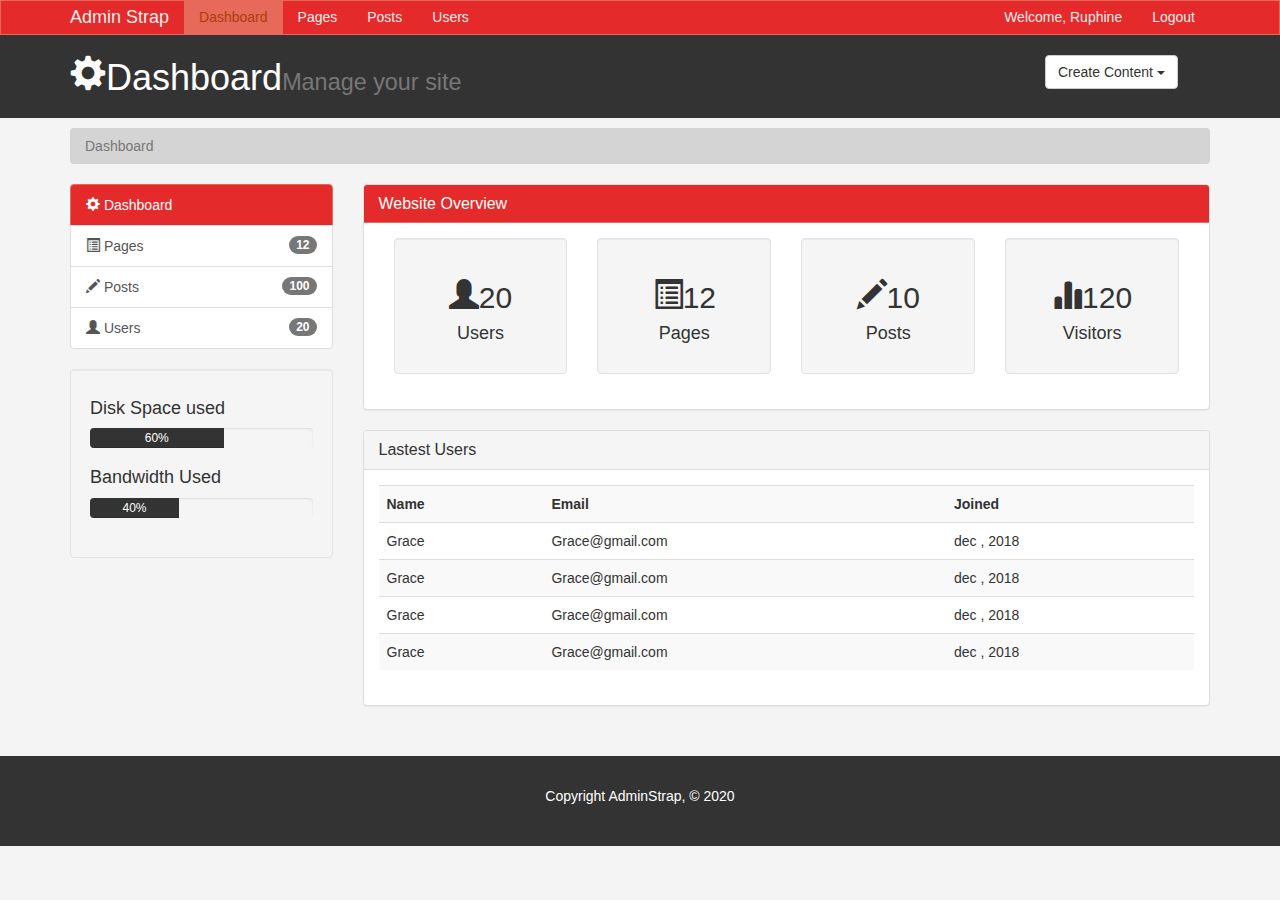
<file: index.html>
<!DOCTYPE html>
<html lang="en">
  <head>
    <meta charset="utf-8">
    <meta http-equiv="X-UA-Compatible" content="IE=edge">
    <meta name="viewport" content="width=device-width, initial-scale=1">
    <title>Admin Area | Dashboard</title>

    <!-- Bootstrap core CSS -->
    <link href="css/bootstrap.min.css" rel="stylesheet">
    <link href="css/styles.css" rel="stylesheet">
    <script src="https://cdn.ckeditor.com/4.14.0/standard/ckeditor.js"></script>
  </head>

  <body>

    <nav class="navbar navbar-default ">
      <div class="container">
        <div class="navbar-header">
          <button type="button" class="navbar-toggle collapsed" data-toggle="collapse" data-target="#navbar" aria-expanded="false" aria-controls="navbar">
            <span class="sr-only">Toggle navigation</span>
            <span class="icon-bar"></span>
            <span class="icon-bar"></span>
            <span class="icon-bar"></span>
          </button>
          <a class="navbar-brand" href="#">Admin Strap</a>
        </div>
        <div id="navbar" class="collapse navbar-collapse">
          <ul class="nav navbar-nav">
            <li class="active"><a href="index.html">Dashboard</a></li>
            <li><a href="pages.html">Pages</a></li>
            <li><a href="posts.html">Posts</a></li>
            <li><a href="users.html">Users</a></li>
          </ul>

          <ul class="nav navbar-nav navbar-right">
            <li><a href="#">Welcome, Ruphine</a></li>
            <li><a href="login.html">Logout</a></li>
          </ul>
        </div><!--/.nav-collapse -->
      </div>
    </nav>


    <header id="header">
        <div class="container">
            <div class="row">
                <div class="col-md-10">
                    <h1><span class="glyphicon glyphicon-cog" aria-hidden="true"></span>Dashboard<small>Manage your site</small></h1>
                </div>

                <div class="col-md-2">
                    <div class="dropdown create">
                        <button class="btn btn-default dropdown-toggle" type="button" id="dropdownMenu1" data-toggle="dropdown" aria-haspopup="true" aria-expanded="true">
                          Create Content
                          <span class="caret"></span>
                        </button>
                        <ul class="dropdown-menu" aria-labelledby="dropdownMenu1">
                          <li><a type="button" data-toggle="modal" data-target="#addPage">Add Page</a></li>
                          <li><a href="#">Add Post</a></li>
                          <li><a href="#">Add User</a></li>
                        </ul>
                      </div>
                </div>
            </div>
        </div>
    </header>


    <section id="breadcrumb">
        <div class="container">
            <ol class="breadcrumb">
                <li class="active"> Dashboard</li>
            </ol>
        </div>
        </section>

<section id="main">
    <div class="container">
        <div class="row">
            <div class="col-md-3">
                <div class="list-group">
                    <a href="index.html" class="list-group-item main-color-bg">
                        <span class="glyphicon glyphicon-cog" aria-hidden="true"></span> Dashboard
                    </a>
                    <a href="pages.html" class="list-group-item"><span class="glyphicon glyphicon-list-alt" aria-hidden="true"></span> Pages <span class="badge"> 12 </span></a>
                    <a href="posts.html" class="list-group-item"><span class="glyphicon glyphicon-pencil" aria-hidden="true"></span> Posts <span class="badge"> 100 </span></a>
                    <a href="users.html" class="list-group-item"><span class="glyphicon glyphicon-user" aria-hidden="true"></span> Users <span class="badge"> 20 </span></a>
                  </div>

                  <div class="well">
                      <h4>Disk Space used</h4>
                    <div class="progress">
                        <div class="progress-bar" role="progressbar" aria-valuenow="60" aria-valuemin="0" aria-valuemax="100" style="width: 60%;">
                          60%
                        </div>
                      </div>
                      <h4>Bandwidth Used</h4>
                      <div class="progress">
                        <div class="progress-bar" role="progressbar" aria-valuenow="40" aria-valuemin="0" aria-valuemax="100" style="width: 40%;">
                          40%
                        </div>
                      </div>
                  </div>
            </div>

            <div class="col-md-9">
                <!--website overview-->
                <div class="panel panel-default">
                    <div class="panel-heading main-color-bg">
                      <h3 class="panel-title">Website Overview</h3>
                    </div>
                    <div class="panel-body">
                      <div class="col-md-3">
                          <div class="well dash-box">
                              <h2><span class="glyphicon glyphicon-user" aria-hidden="true"></span>20</h2>
                              <h4>Users</h4>
                          </div>
                      </div>
                      <div class="col-md-3">
                        <div class="well dash-box">
                            <h2><span class="glyphicon glyphicon-list-alt" aria-hidden="true"></span>12</h2>
                            <h4>Pages</h4>
                        </div>
                    </div>
                    <div class="col-md-3">
                        <div class="well dash-box">
                            <h2><span class="glyphicon glyphicon-pencil" aria-hidden="true"></span>10</h2>
                            <h4>Posts</h4>
                        </div>
                    </div>
                    <div class="col-md-3">
                        <div class="well dash-box">
                            <h2><span class="glyphicon glyphicon-stats" aria-hidden="true"></span>120</h2>
                            <h4>Visitors</h4>
                        </div>
                    </div>
                    </div>
                  </div> 

                  <!--lastest Users-->
                  <div class="panel panel-default">
                    <div class="panel-heading">
                      <h3 class="panel-title">Lastest Users</h3>
                    </div>
                    <div class="panel-body">
                      <table class="table table-striped table-hover">
                          <tr>
                              <th>Name</th>
                              <th>Email</th>
                              <th>Joined</th>
                          </tr>
                          <tr>
                              <td>Grace</td>
                              <td>Grace@gmail.com</td>
                              <td>dec , 2018</td>
                          </tr>
                          <tr>
                            <td>Grace</td>
                            <td>Grace@gmail.com</td>
                            <td>dec , 2018</td>
                        </tr>
                        <tr>
                            <td>Grace</td>
                            <td>Grace@gmail.com</td>
                            <td>dec , 2018</td>
                        </tr>
                        <tr>
                            <td>Grace</td>
                            <td>Grace@gmail.com</td>
                            <td>dec , 2018</td>
                        </tr>
                      </table>

                    </div>
                  </div>

            </div>
        </div>
    </div>
</section>


<footer id="footer">
    <p>Copyright AdminStrap, &copy; 2020</p>
</footer>

<!--Modals-->

<!--Add Page modal-->

<div class="modal fade" id="addPage" tabindex="-1" role="dialog" aria-labelledby="myModalLabel">
    <div class="modal-dialog" role="document">
      <div class="modal-content">
          <form>
        <div class="modal-header">
          <button type="button" class="close" data-dismiss="modal" aria-label="Close"><span aria-hidden="true">&times;</span></button>
          <h4 class="modal-title" id="myModalLabel">Add Page</h4>
        </div>
        <div class="modal-body">
            <div class="form-group">
                <label>Page Title</label>
                <input type="text" class="form-control" placeholder="Page Title">
            </div>
        
            <div class="form-group">
                <label>Page body</label>
                <textarea  name="editor1" type="text" class="form-control" placeholder="Page body"></textarea>
            </div>
            <div class="form-group">
                <label>
                    <input type="checkbox">Published
                </label>
            </div>
            <div class="form-group">
                <label>Meta Tags</label>
                <textarea type="text" class="form-control" placeholder="Add Meta Tags"></textarea>
            </div>
        
            <div class="form-group">
                <label>Meta Description</label>
                <textarea type="text" class="form-control" placeholder="Add Meta Description"></textarea>
            </div>
        </div>
        <div class="modal-footer">
          <button type="button" class="btn btn-default" data-dismiss="modal">Close</button>
          <button type="Submit" class="btn btn-primary">Save changes</button>
        </div>
        </form>
      </div>
    </div>
  </div>



  <script>
    CKEDITOR.replace( 'editor1' );
</script>

    <!-- Bootstrap core JavaScript
    ================================================== -->
    <!-- Placed at the end of the document so the pages load faster -->
    <script src="https://ajax.googleapis.com/ajax/libs/jquery/1.12.4/jquery.min.js"></script>
    <script src="js/bootstrap.min.js"></script>
  </body>
</html>
</file>
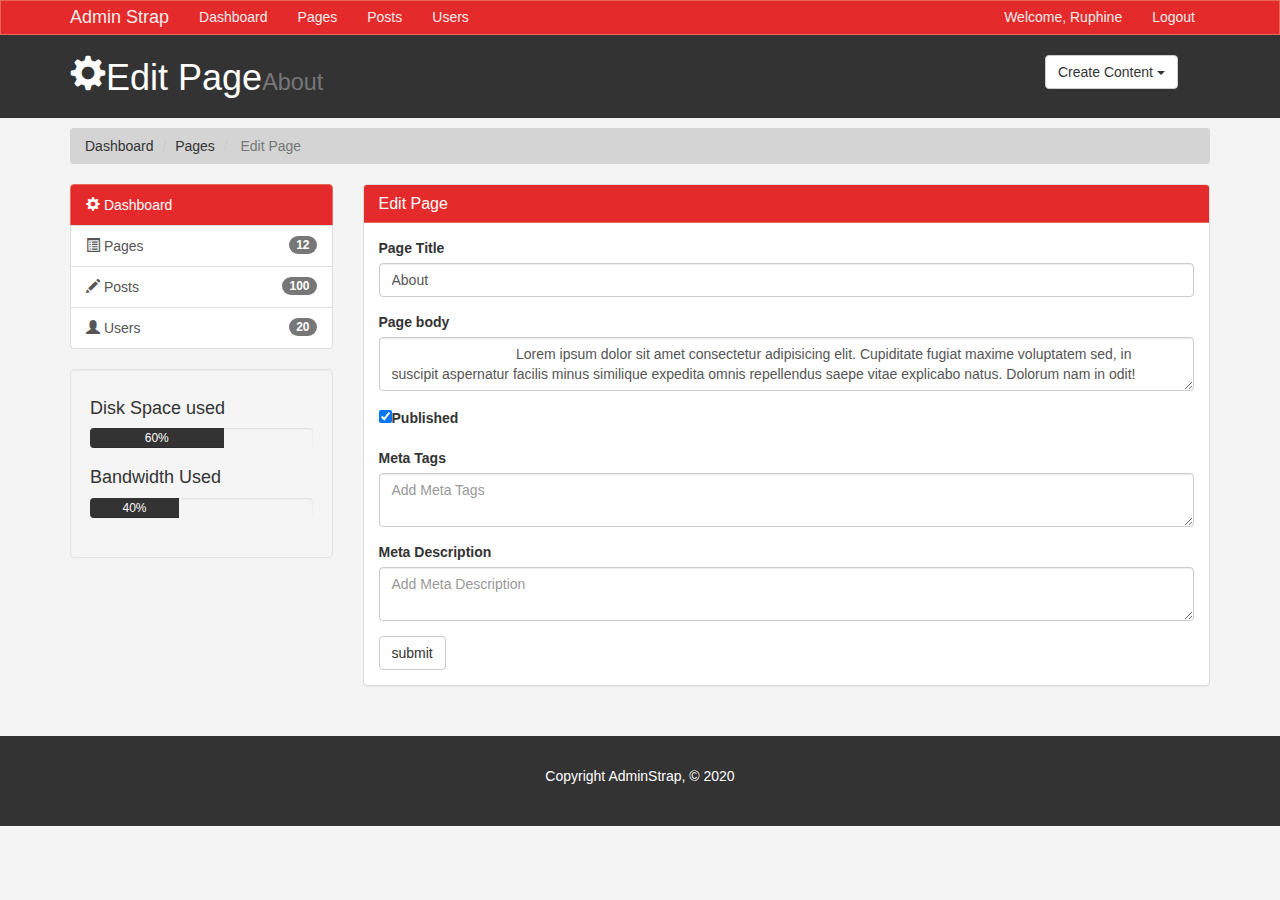
<file: edit.html>
<!DOCTYPE html>
<html lang="en">
  <head>
    <meta charset="utf-8">
    <meta http-equiv="X-UA-Compatible" content="IE=edge">
    <meta name="viewport" content="width=device-width, initial-scale=1">
    <title>Admin Area | Edit Pages</title>

    <!-- Bootstrap core CSS -->
    <link href="css/bootstrap.min.css" rel="stylesheet">
    <link href="css/styles.css" rel="stylesheet">
    <script src="https://cdn.ckeditor.com/4.14.0/standard/ckeditor.js"></script>
  </head>

  <body>

    <nav class="navbar navbar-default ">
      <div class="container">
        <div class="navbar-header">
          <button type="button" class="navbar-toggle collapsed" data-toggle="collapse" data-target="#navbar" aria-expanded="false" aria-controls="navbar">
            <span class="sr-only">Toggle navigation</span>
            <span class="icon-bar"></span>
            <span class="icon-bar"></span>
            <span class="icon-bar"></span>
          </button>
          <a class="navbar-brand" href="#">Admin Strap</a>
        </div>
        <div id="navbar" class="collapse navbar-collapse">
          <ul class="nav navbar-nav">
            <li><a href="index.html">Dashboard</a></li>
            <li><a href="pages.html">Pages</a></li>
            <li><a href="posts.html">Posts</a></li>
            <li><a href="users.html">Users</a></li>
          </ul>

          <ul class="nav navbar-nav navbar-right">
            <li><a href="#">Welcome, Ruphine</a></li>
            <li><a href="login.html">Logout</a></li>
          </ul>
        </div><!--/.nav-collapse -->
      </div>
    </nav>


    <header id="header">
        <div class="container">
            <div class="row">
                <div class="col-md-10">
                    <h1><span class="glyphicon glyphicon-cog" aria-hidden="true"></span>Edit Page<small>About</small></h1>
                </div>

                <div class="col-md-2">
                    <div class="dropdown create">
                        <button class="btn btn-default dropdown-toggle" type="button" id="dropdownMenu1" data-toggle="dropdown" aria-haspopup="true" aria-expanded="true">
                          Create Content
                          <span class="caret"></span>
                        </button>
                        <ul class="dropdown-menu" aria-labelledby="dropdownMenu1">
                          <li><a type="button" data-toggle="modal" data-target="#addPage">Add Page</a></li>
                          <li><a href="#">Add Post</a></li>
                          <li><a href="#">Add User</a></li>
                        </ul>
                      </div>
                </div>
            </div>
        </div>
    </header>


    <section id="breadcrumb">
        <div class="container">
            <ol class="breadcrumb">
                <li><a href="index.html">Dashboard</a></li>
                <li><a href="pages.html">Pages</a></li>
                <li class="active"> Edit Page</li>
            </ol>
        </div>
        </section>

<section id="main">
    <div class="container">
        <div class="row">
            <div class="col-md-3">
                <div class="list-group">
                    <a href="index.html" class="list-group-item main-color-bg">
                        <span class="glyphicon glyphicon-cog" aria-hidden="true"></span> Dashboard
                    </a>
                    <a href="pages.html" class="list-group-item"><span class="glyphicon glyphicon-list-alt" aria-hidden="true"></span> Pages <span class="badge"> 12 </span></a>
                    <a href="posts.html" class="list-group-item"><span class="glyphicon glyphicon-pencil" aria-hidden="true"></span> Posts <span class="badge"> 100 </span></a>
                    <a href="users.html" class="list-group-item"><span class="glyphicon glyphicon-user" aria-hidden="true"></span> Users <span class="badge"> 20 </span></a>
                  </div>

                  <div class="well">
                      <h4>Disk Space used</h4>
                    <div class="progress">
                        <div class="progress-bar" role="progressbar" aria-valuenow="60" aria-valuemin="0" aria-valuemax="100" style="width: 60%;">
                          60%
                        </div>
                      </div>
                      <h4>Bandwidth Used</h4>
                      <div class="progress">
                        <div class="progress-bar" role="progressbar" aria-valuenow="40" aria-valuemin="0" aria-valuemax="100" style="width: 40%;">
                          40%
                        </div>
                      </div>
                  </div>
            </div>

            <div class="col-md-9">
                <!--website overview-->
                <div class="panel panel-default">
                    <div class="panel-heading main-color-bg">
                      <h3 class="panel-title">Edit Page</h3>
                    </div>
                    <div class="panel-body">
                       <form>
                        <div class="form-group">
                            <label>Page Title</label>
                            <input type="text" class="form-control" placeholder="Page Title" value="About">
                        </div>
                    
                        <div class="form-group">
                            <label>Page body</label>
                            <textarea  name="editor1" type="text" class="form-control" placeholder="Page body">
                                Lorem ipsum dolor sit amet consectetur adipisicing elit. Cupiditate fugiat maxime voluptatem sed, in suscipit aspernatur facilis minus similique expedita omnis repellendus saepe vitae explicabo natus. Dolorum nam in odit!
                            </textarea>
                        </div>
                        <div class="form-group">
                            <label>
                                <input type="checkbox" checked>Published
                            </label>
                        </div>
                        <div class="form-group">
                            <label>Meta Tags</label>
                            <textarea type="text" class="form-control" placeholder="Add Meta Tags" value="tag1, tag2.."></textarea>
                        </div>
                    
                        <div class="form-group">
                            <label>Meta Description</label>
                            <textarea type="text" class="form-control" placeholder="Add Meta Description" value="Lorem ipsum dolor sit amet consectetur adipisicing elit. Cupiditate fugiat maxime"></textarea>
                        </div>
                        <input type="submit" class="btn btn-default" value="submit">
                       </form> 
                    </div>
                  </div>  

            </div>
        </div>
    </div>
</section>


<footer id="footer">
    <p>Copyright AdminStrap, &copy; 2020</p>
</footer>

<!--Modals-->

<!--Add Page modal-->

<div class="modal fade" id="addPage" tabindex="-1" role="dialog" aria-labelledby="myModalLabel">
    <div class="modal-dialog" role="document">
      <div class="modal-content">
          <form>
        <div class="modal-header">
          <button type="button" class="close" data-dismiss="modal" aria-label="Close"><span aria-hidden="true">&times;</span></button>
          <h4 class="modal-title" id="myModalLabel">Add Page</h4>
        </div>
        <div class="modal-body">
            <div class="form-group">
                <label>Page Title</label>
                <input type="text" class="form-control" placeholder="Page Title">
            </div>
        
            <div class="form-group">
                <label>Page body</label>
                <textarea  name="editor1" type="text" class="form-control" placeholder="Page body"></textarea>
            </div>
            <div class="form-group">
                <label>
                    <input type="checkbox">Published
                </label>
            </div>
            <div class="form-group">
                <label>Meta Tags</label>
                <textarea type="text" class="form-control" placeholder="Add Meta Tags"></textarea>
            </div>
        
            <div class="form-group">
                <label>Meta Description</label>
                <textarea type="text" class="form-control" placeholder="Add Meta Description"></textarea>
            </div>
        </div>
        <div class="modal-footer">
          <button type="button" class="btn btn-default" data-dismiss="modal">Close</button>
          <button type="Submit" class="btn btn-primary">Save changes</button>
        </div>
        </form>
      </div>
    </div>
  </div>



  <script>
    CKEDITOR.replace( 'editor1' );
</script>

    <!-- Bootstrap core JavaScript
    ================================================== -->
    <!-- Placed at the end of the document so the pages load faster -->
    <script src="https://ajax.googleapis.com/ajax/libs/jquery/1.12.4/jquery.min.js"></script>
    <script src="js/bootstrap.min.js"></script>
  </body>
</html>
</file>
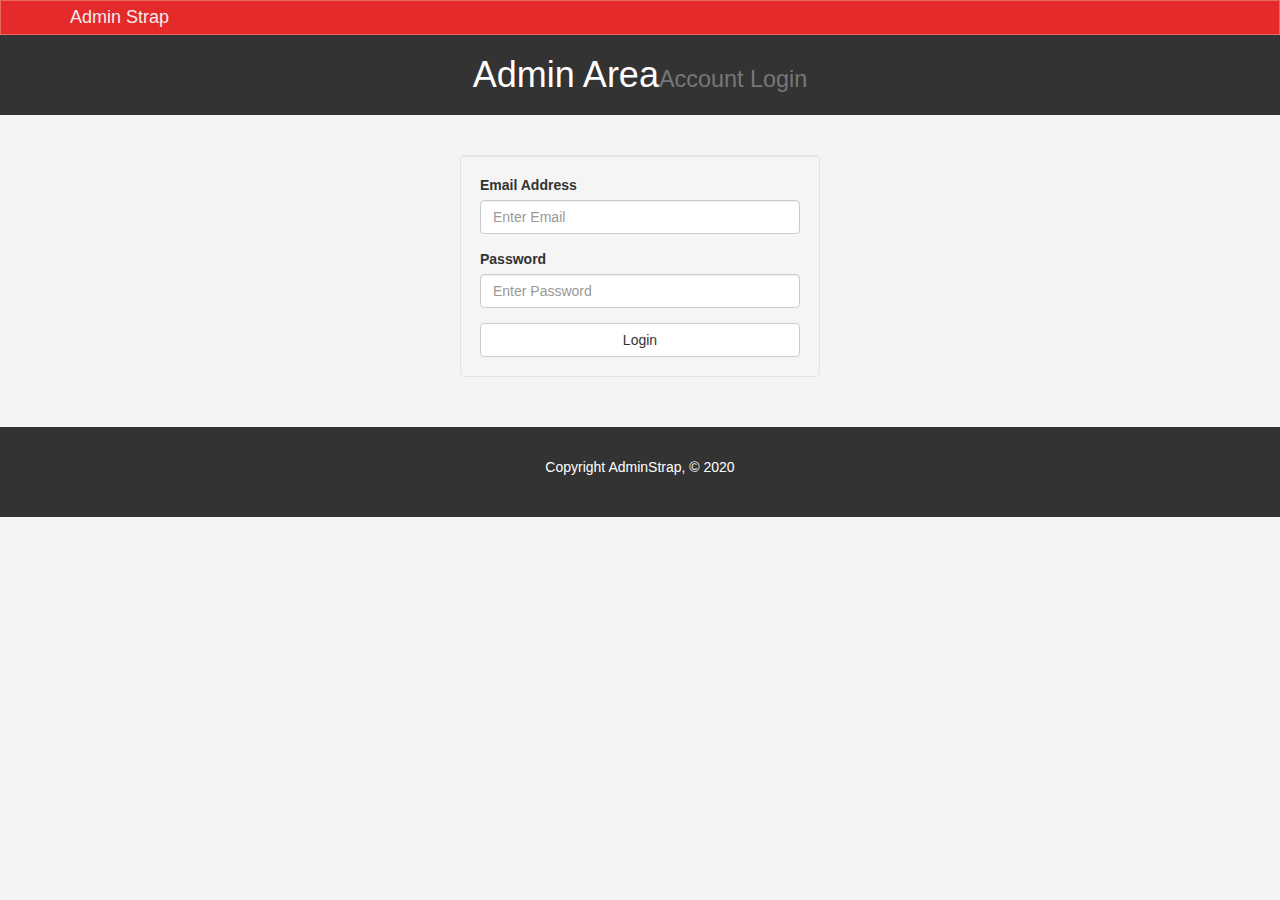
<file: login.html>
<!DOCTYPE html>
<html lang="en">
  <head>
    <meta charset="utf-8">
    <meta http-equiv="X-UA-Compatible" content="IE=edge">
    <meta name="viewport" content="width=device-width, initial-scale=1">
    <title>Admin Area | Account Login</title>

    <!-- Bootstrap core CSS -->
    <link href="css/bootstrap.min.css" rel="stylesheet">
    <link href="css/styles.css" rel="stylesheet">
    <script src="https://cdn.ckeditor.com/4.14.0/standard/ckeditor.js"></script>
  </head>

  <body>

    <nav class="navbar navbar-default ">
      <div class="container">
        <div class="navbar-header">
          <button type="button" class="navbar-toggle collapsed" data-toggle="collapse" data-target="#navbar" aria-expanded="false" aria-controls="navbar">
            <span class="sr-only">Toggle navigation</span>
            <span class="icon-bar"></span>
            <span class="icon-bar"></span>
            <span class="icon-bar"></span>
          </button>
          <a class="navbar-brand" href="#">Admin Strap</a>
        </div>
        <div id="navbar" class="collapse navbar-collapse">
        </div><!--/.nav-collapse -->
      </div>
    </nav>


    <header id="header">
        <div class="container">
            <div class="row">
                <div class="col-md-12">
                    <h1 class="text-center">Admin Area<small>Account Login</small></h1>
                </div>
            </div>
        </div>
    </header>

<section id="main">
    <div class="container">
        <div class="row">
            <div class="col-md-4 col-md-offset-4">
               <form id="login" action="index.html" class="well">
                <div class="form-group">
                    <label>Email Address</label>
                    <input type="email" class="form-control" placeholder="Enter Email">
                </div>
                <div class="form-group">
                    <label>Password</label>
                    <input type="text" class="form-control" placeholder="Enter Password">
                </div>
            <button type="submit" class="btn btn-default btn-block">Login</button>
               </form>

            </div>
        </div>
    </div>
</section>


<footer id="footer">
    <p>Copyright AdminStrap, &copy; 2020</p>
</footer>
    <!-- Bootstrap core JavaScript
    ================================================== -->
    <!-- Placed at the end of the document so the pages load faster -->
    <script src="https://ajax.googleapis.com/ajax/libs/jquery/1.12.4/jquery.min.js"></script>
    <script src="js/bootstrap.min.js"></script>
  </body>
</html>
</file>
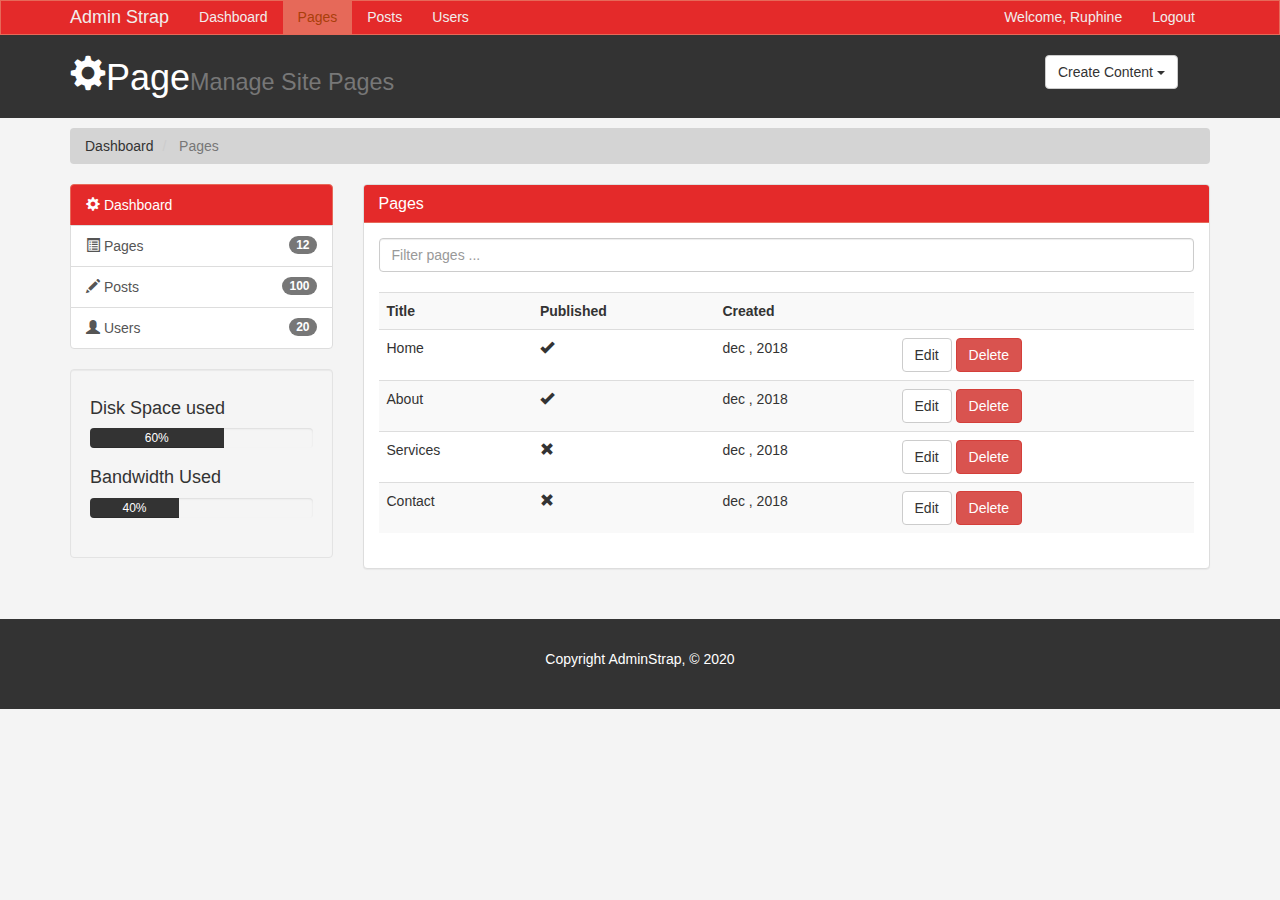
<file: pages.html>
<!DOCTYPE html>
<html lang="en">
  <head>
    <meta charset="utf-8">
    <meta http-equiv="X-UA-Compatible" content="IE=edge">
    <meta name="viewport" content="width=device-width, initial-scale=1">
    <title>Admin Area | Pages</title>

    <!-- Bootstrap core CSS -->
    <link href="css/bootstrap.min.css" rel="stylesheet">
    <link href="css/styles.css" rel="stylesheet">
    <script src="https://cdn.ckeditor.com/4.14.0/standard/ckeditor.js"></script>
  </head>

  <body>

    <nav class="navbar navbar-default ">
      <div class="container">
        <div class="navbar-header">
          <button type="button" class="navbar-toggle collapsed" data-toggle="collapse" data-target="#navbar" aria-expanded="false" aria-controls="navbar">
            <span class="sr-only">Toggle navigation</span>
            <span class="icon-bar"></span>
            <span class="icon-bar"></span>
            <span class="icon-bar"></span>
          </button>
          <a class="navbar-brand" href="#">Admin Strap</a>
        </div>
        <div id="navbar" class="collapse navbar-collapse">
          <ul class="nav navbar-nav">
            <li><a href="index.html">Dashboard</a></li>
            <li class="active" ><a href="pages.html">Pages</a></li>
            <li><a href="posts.html">Posts</a></li>
            <li><a href="users.html">Users</a></li>
          </ul>

          <ul class="nav navbar-nav navbar-right">
            <li><a href="#">Welcome, Ruphine</a></li>
            <li><a href="login.html">Logout</a></li>
          </ul>
        </div><!--/.nav-collapse -->
      </div>
    </nav>


    <header id="header">
        <div class="container">
            <div class="row">
                <div class="col-md-10">
                    <h1><span class="glyphicon glyphicon-cog" aria-hidden="true"></span>Page<small>Manage Site Pages</small></h1>
                </div>

                <div class="col-md-2">
                    <div class="dropdown create">
                        <button class="btn btn-default dropdown-toggle" type="button" id="dropdownMenu1" data-toggle="dropdown" aria-haspopup="true" aria-expanded="true">
                          Create Content
                          <span class="caret"></span>
                        </button>
                        <ul class="dropdown-menu" aria-labelledby="dropdownMenu1">
                          <li><a type="button" data-toggle="modal" data-target="#addPage">Add Page</a></li>
                          <li><a href="#">Add Post</a></li>
                          <li><a href="#">Add User</a></li>
                        </ul>
                      </div>
                </div>
            </div>
        </div>
    </header>


    <section id="breadcrumb">
        <div class="container">
            <ol class="breadcrumb">
                <li><a href="index.html">Dashboard</a></li>
                <li class="active"> Pages</li>
            </ol>
        </div>
        </section>

<section id="main">
    <div class="container">
        <div class="row">
            <div class="col-md-3">
                <div class="list-group">
                    <a href="index.html" class="list-group-item main-color-bg">
                        <span class="glyphicon glyphicon-cog" aria-hidden="true"></span> Dashboard
                    </a>
                    <a href="pages.html" class="list-group-item"><span class="glyphicon glyphicon-list-alt" aria-hidden="true"></span> Pages <span class="badge"> 12 </span></a>
                    <a href="posts.html" class="list-group-item"><span class="glyphicon glyphicon-pencil" aria-hidden="true"></span> Posts <span class="badge"> 100 </span></a>
                    <a href="users.html" class="list-group-item"><span class="glyphicon glyphicon-user" aria-hidden="true"></span> Users <span class="badge"> 20 </span></a>
                  </div>

                  <div class="well">
                      <h4>Disk Space used</h4>
                    <div class="progress">
                        <div class="progress-bar" role="progressbar" aria-valuenow="60" aria-valuemin="0" aria-valuemax="100" style="width: 60%;">
                          60%
                        </div>
                      </div>
                      <h4>Bandwidth Used</h4>
                      <div class="progress">
                        <div class="progress-bar" role="progressbar" aria-valuenow="40" aria-valuemin="0" aria-valuemax="100" style="width: 40%;">
                          40%
                        </div>
                      </div>
                  </div>
            </div>

            <div class="col-md-9">
                <!--website overview-->
                <div class="panel panel-default">
                    <div class="panel-heading main-color-bg">
                      <h3 class="panel-title">Pages</h3>
                    </div>
                    <div class="panel-body">
                        <div class="row">
                            <div class="col-md-12">
                                <input class="form-control" type="text" placeholder="Filter pages ...">
                            </div>
                        </div>
                       <br>
                        <table class="table table-striped table-hover">
                            <tr>
                                <th>Title</th>
                                <th>Published</th>
                                <th>Created</th>
                                <th></th>
                            </tr>
                            <tr>
                                <td>Home</td>
                                <td><span class="glyphicon glyphicon-ok" aria-hidden="true"></span></td>
                                <td>dec , 2018</td>
                                <td><a class="btn btn-default" href="edit.html">Edit</a> <a class="btn btn-danger" href="#">Delete</a></td>
                            </tr>
                            <tr>
                                <td>About</td>
                                <td><span class="glyphicon glyphicon-ok" aria-hidden="true"></span></td>
                                <td>dec , 2018</td>
                                <td><a class="btn btn-default" href="edit.html">Edit</a> <a class="btn btn-danger" href="#">Delete</a></td>
                            </tr>
                            <tr>
                                <td>Services</td>
                                <td><span class="glyphicon glyphicon-remove" aria-hidden="true"></span></td>
                                <td>dec , 2018</td>
                                <td><a class="btn btn-default" href="edit.html">Edit</a> <a class="btn btn-danger" href="#">Delete</a></td>
                            </tr>
                            <tr>
                                <td>Contact</td>
                                <td><span class="glyphicon glyphicon-remove" aria-hidden="true"></span></td>
                                <td>dec , 2018</td>
                                <td><a class="btn btn-default" href="edit.html">Edit</a> <a class="btn btn-danger" href="#">Delete</a></td>
                            </tr>
                        </table>
                    </div>
                  </div>  

            </div>
        </div>
    </div>
</section>


<footer id="footer">
    <p>Copyright AdminStrap, &copy; 2020</p>
</footer>

<!--Modals-->

<!--Add Page modal-->

<div class="modal fade" id="addPage" tabindex="-1" role="dialog" aria-labelledby="myModalLabel">
    <div class="modal-dialog" role="document">
      <div class="modal-content">
          <form>
        <div class="modal-header">
          <button type="button" class="close" data-dismiss="modal" aria-label="Close"><span aria-hidden="true">&times;</span></button>
          <h4 class="modal-title" id="myModalLabel">Add Page</h4>
        </div>
        <div class="modal-body">
            <div class="form-group">
                <label>Page Title</label>
                <input type="text" class="form-control" placeholder="Page Title">
            </div>
        
            <div class="form-group">
                <label>Page body</label>
                <textarea  name="editor1" type="text" class="form-control" placeholder="Page body"></textarea>
            </div>
            <div class="form-group">
                <label>
                    <input type="checkbox">Published
                </label>
            </div>
            <div class="form-group">
                <label>Meta Tags</label>
                <textarea type="text" class="form-control" placeholder="Add Meta Tags"></textarea>
            </div>
        
            <div class="form-group">
                <label>Meta Description</label>
                <textarea type="text" class="form-control" placeholder="Add Meta Description"></textarea>
            </div>
        </div>
        <div class="modal-footer">
          <button type="button" class="btn btn-default" data-dismiss="modal">Close</button>
          <button type="Submit" class="btn btn-primary">Save changes</button>
        </div>
        </form>
      </div>
    </div>
  </div>



  <script>
    CKEDITOR.replace( 'editor1' );
</script>

    <!-- Bootstrap core JavaScript
    ================================================== -->
    <!-- Placed at the end of the document so the pages load faster -->
    <script src="https://ajax.googleapis.com/ajax/libs/jquery/1.12.4/jquery.min.js"></script>
    <script src="js/bootstrap.min.js"></script>
  </body>
</html>
</file>
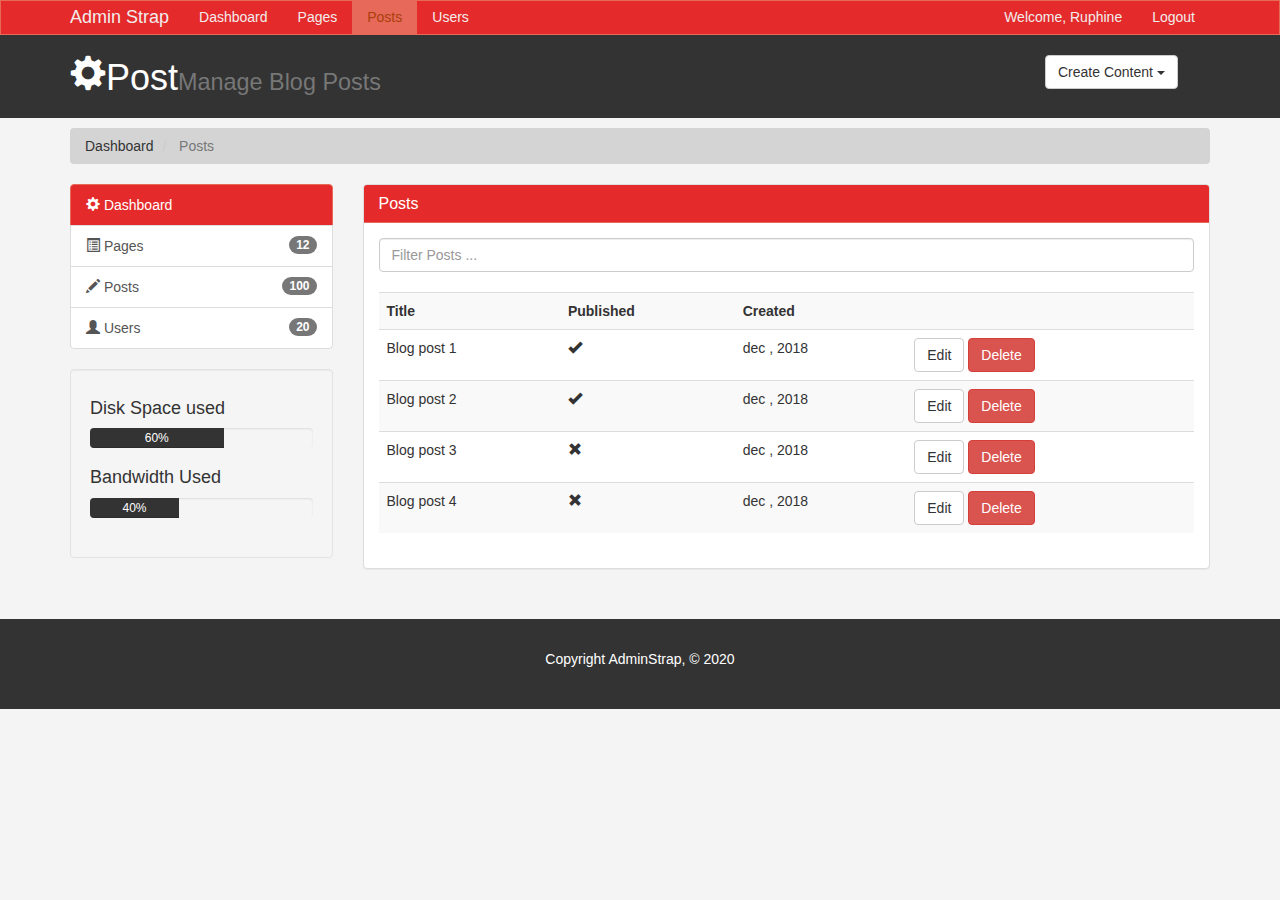
<file: posts.html>
<!DOCTYPE html>
<html lang="en">
  <head>
    <meta charset="utf-8">
    <meta http-equiv="X-UA-Compatible" content="IE=edge">
    <meta name="viewport" content="width=device-width, initial-scale=1">
    <title>Admin Area | Posts</title>

    <!-- Bootstrap core CSS -->
    <link href="css/bootstrap.min.css" rel="stylesheet">
    <link href="css/styles.css" rel="stylesheet">
    <script src="https://cdn.ckeditor.com/4.14.0/standard/ckeditor.js"></script>
  </head>

  <body>

    <nav class="navbar navbar-default ">
      <div class="container">
        <div class="navbar-header">
          <button type="button" class="navbar-toggle collapsed" data-toggle="collapse" data-target="#navbar" aria-expanded="false" aria-controls="navbar">
            <span class="sr-only">Toggle navigation</span>
            <span class="icon-bar"></span>
            <span class="icon-bar"></span>
            <span class="icon-bar"></span>
          </button>
          <a class="navbar-brand" href="#">Admin Strap</a>
        </div>
        <div id="navbar" class="collapse navbar-collapse">
          <ul class="nav navbar-nav">
            <li><a href="index.html">Dashboard</a></li>
            <li><a href="pages.html">Pages</a></li>
            <li class="active"><a href="posts.html">Posts</a></li>
            <li><a href="users.html">Users</a></li>
          </ul>

          <ul class="nav navbar-nav navbar-right">
            <li><a href="#">Welcome, Ruphine</a></li>
            <li><a href="login.html">Logout</a></li>
          </ul>
        </div><!--/.nav-collapse -->
      </div>
    </nav>


    <header id="header">
        <div class="container">
            <div class="row">
                <div class="col-md-10">
                    <h1><span class="glyphicon glyphicon-cog" aria-hidden="true"></span>Post<small>Manage Blog Posts </small></h1>
                </div>

                <div class="col-md-2">
                    <div class="dropdown create">
                        <button class="btn btn-default dropdown-toggle" type="button" id="dropdownMenu1" data-toggle="dropdown" aria-haspopup="true" aria-expanded="true">
                          Create Content
                          <span class="caret"></span>
                        </button>
                        <ul class="dropdown-menu" aria-labelledby="dropdownMenu1">
                          <li><a type="button" data-toggle="modal" data-target="#addPage">Add Page</a></li>
                          <li><a href="#">Add Post</a></li>
                          <li><a href="#">Add User</a></li>
                        </ul>
                      </div>
                </div>
            </div>
        </div>
    </header>


    <section id="breadcrumb">
        <div class="container">
            <ol class="breadcrumb">
                <li><a href="index.html">Dashboard</a></li>
                <li class="active"> Posts</li>
            </ol>
        </div>
        </section>

<section id="main">
    <div class="container">
        <div class="row">
            <div class="col-md-3">
                <div class="list-group">
                    <a href="index.html" class="list-group-item main-color-bg">
                        <span class="glyphicon glyphicon-cog" aria-hidden="true"></span> Dashboard
                    </a>
                    <a href="pages.html" class="list-group-item"><span class="glyphicon glyphicon-list-alt" aria-hidden="true"></span> Pages <span class="badge"> 12 </span></a>
                    <a href="posts.html" class="list-group-item"><span class="glyphicon glyphicon-pencil" aria-hidden="true"></span> Posts <span class="badge"> 100 </span></a>
                    <a href="users.html" class="list-group-item"><span class="glyphicon glyphicon-user" aria-hidden="true"></span> Users <span class="badge"> 20 </span></a>
                  </div>

                  <div class="well">
                      <h4>Disk Space used</h4>
                    <div class="progress">
                        <div class="progress-bar" role="progressbar" aria-valuenow="60" aria-valuemin="0" aria-valuemax="100" style="width: 60%;">
                          60%
                        </div>
                      </div>
                      <h4>Bandwidth Used</h4>
                      <div class="progress">
                        <div class="progress-bar" role="progressbar" aria-valuenow="40" aria-valuemin="0" aria-valuemax="100" style="width: 40%;">
                          40%
                        </div>
                      </div>
                  </div>
            </div>

            <div class="col-md-9">
                <!--website overview-->
                <div class="panel panel-default">
                    <div class="panel-heading main-color-bg">
                      <h3 class="panel-title">Posts</h3>
                    </div>
                    <div class="panel-body">
                        <div class="row">
                            <div class="col-md-12">
                                <input class="form-control" type="text" placeholder="Filter Posts ...">
                            </div>
                        </div>
                       <br>
                        <table class="table table-striped table-hover">
                            <tr>
                                <th>Title</th>
                                <th>Published</th>
                                <th>Created</th>
                                <th></th>
                            </tr>
                            <tr>
                                <td>Blog post 1</td>
                                <td><span class="glyphicon glyphicon-ok" aria-hidden="true"></span></td>
                                <td>dec , 2018</td>
                                <td><a class="btn btn-default" href="edit.html">Edit</a> <a class="btn btn-danger" href="#">Delete</a></td>
                            </tr>
                            <tr>
                                <td>Blog post 2</td>
                                <td><span class="glyphicon glyphicon-ok" aria-hidden="true"></span></td>
                                <td>dec , 2018</td>
                                <td><a class="btn btn-default" href="edit.html">Edit</a> <a class="btn btn-danger" href="#">Delete</a></td>
                            </tr>
                            <tr>
                                <td>Blog post 3</td>
                                <td><span class="glyphicon glyphicon-remove" aria-hidden="true"></span></td>
                                <td>dec , 2018</td>
                                <td><a class="btn btn-default" href="edit.html">Edit</a> <a class="btn btn-danger" href="#">Delete</a></td>
                            </tr>
                            <tr>
                                <td>Blog post 4</td>
                                <td><span class="glyphicon glyphicon-remove" aria-hidden="true"></span></td>
                                <td>dec , 2018</td>
                                <td><a class="btn btn-default" href="edit.html">Edit</a> <a class="btn btn-danger" href="#">Delete</a></td>
                            </tr>
                        </table>
                    </div>
                  </div>  

            </div>
        </div>
    </div>
</section>


<footer id="footer">
    <p>Copyright AdminStrap, &copy; 2020</p>
</footer>

<!--Modals-->

<!--Add Page modal-->

<div class="modal fade" id="addPage" tabindex="-1" role="dialog" aria-labelledby="myModalLabel">
    <div class="modal-dialog" role="document">
      <div class="modal-content">
          <form>
        <div class="modal-header">
          <button type="button" class="close" data-dismiss="modal" aria-label="Close"><span aria-hidden="true">&times;</span></button>
          <h4 class="modal-title" id="myModalLabel">Add Page</h4>
        </div>
        <div class="modal-body">
            <div class="form-group">
                <label>Page Title</label>
                <input type="text" class="form-control" placeholder="Page Title">
            </div>
        
            <div class="form-group">
                <label>Page body</label>
                <textarea  name="editor1" type="text" class="form-control" placeholder="Page body"></textarea>
            </div>
            <div class="form-group">
                <label>
                    <input type="checkbox">Published
                </label>
            </div>
            <div class="form-group">
                <label>Meta Tags</label>
                <textarea type="text" class="form-control" placeholder="Add Meta Tags"></textarea>
            </div>
        
            <div class="form-group">
                <label>Meta Description</label>
                <textarea type="text" class="form-control" placeholder="Add Meta Description"></textarea>
            </div>
        </div>
        <div class="modal-footer">
          <button type="button" class="btn btn-default" data-dismiss="modal">Close</button>
          <button type="Submit" class="btn btn-primary">Save changes</button>
        </div>
        </form>
      </div>
    </div>
  </div>



  <script>
    CKEDITOR.replace( 'editor1' );
</script>

    <!-- Bootstrap core JavaScript
    ================================================== -->
    <!-- Placed at the end of the document so the pages load faster -->
    <script src="https://ajax.googleapis.com/ajax/libs/jquery/1.12.4/jquery.min.js"></script>
    <script src="js/bootstrap.min.js"></script>
  </body>
</html>
</file>
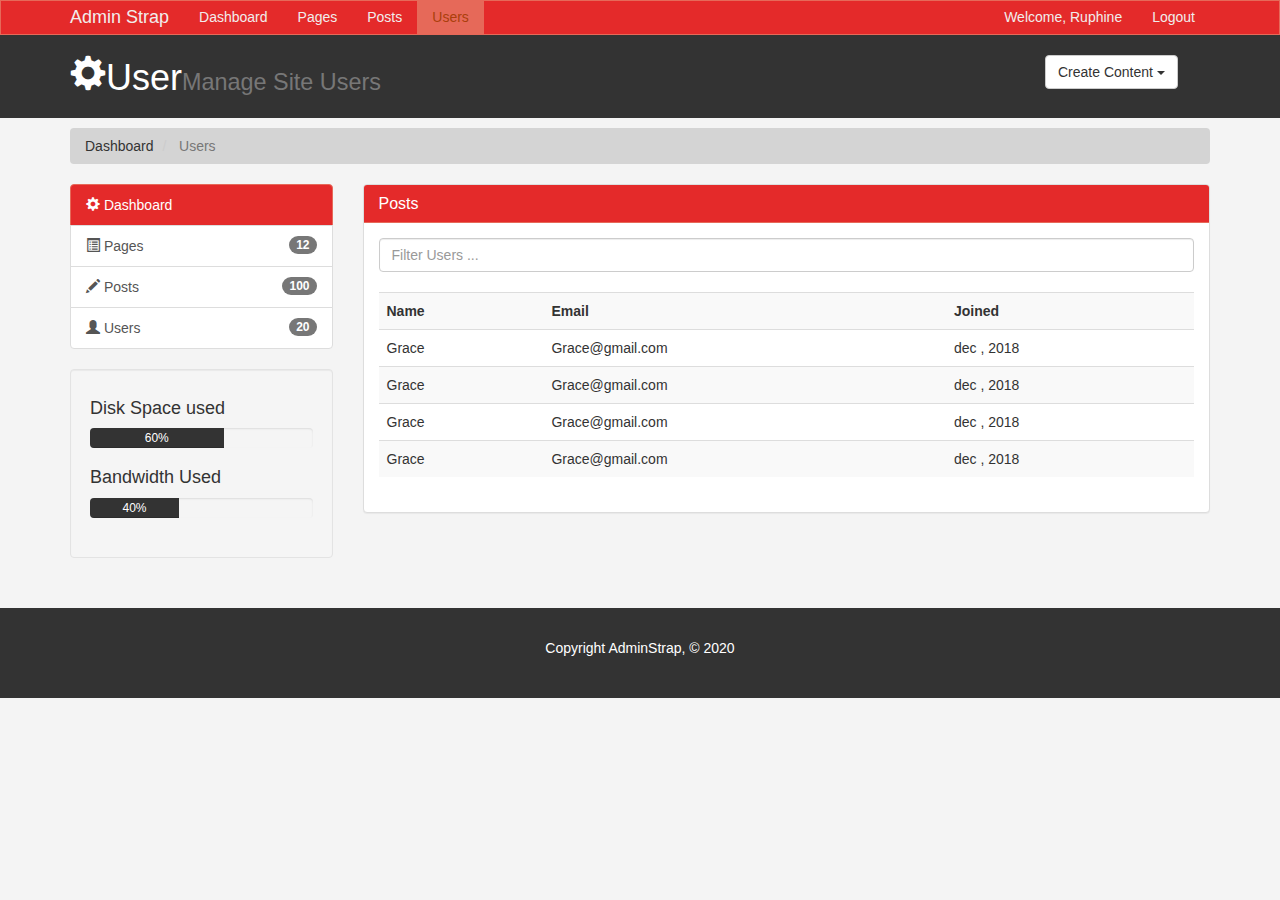
<file: users.html>
<!DOCTYPE html>
<html lang="en">
  <head>
    <meta charset="utf-8">
    <meta http-equiv="X-UA-Compatible" content="IE=edge">
    <meta name="viewport" content="width=device-width, initial-scale=1">
    <title>Admin Area | Users</title>

    <!-- Bootstrap core CSS -->
    <link href="css/bootstrap.min.css" rel="stylesheet">
    <link href="css/styles.css" rel="stylesheet">
    <script src="https://cdn.ckeditor.com/4.14.0/standard/ckeditor.js"></script>
  </head>

  <body>

    <nav class="navbar navbar-default ">
      <div class="container">
        <div class="navbar-header">
          <button type="button" class="navbar-toggle collapsed" data-toggle="collapse" data-target="#navbar" aria-expanded="false" aria-controls="navbar">
            <span class="sr-only">Toggle navigation</span>
            <span class="icon-bar"></span>
            <span class="icon-bar"></span>
            <span class="icon-bar"></span>
          </button>
          <a class="navbar-brand" href="#">Admin Strap</a>
        </div>
        <div id="navbar" class="collapse navbar-collapse">
          <ul class="nav navbar-nav">
            <li><a href="index.html">Dashboard</a></li>
            <li><a href="pages.html">Pages</a></li>
            <li><a href="posts.html">Posts</a></li>
            <li class="active"><a href="users.html">Users</a></li>
          </ul>

          <ul class="nav navbar-nav navbar-right">
            <li><a href="#">Welcome, Ruphine</a></li>
            <li><a href="login.html">Logout</a></li>
          </ul>
        </div><!--/.nav-collapse -->
      </div>
    </nav>


    <header id="header">
        <div class="container">
            <div class="row">
                <div class="col-md-10">
                    <h1><span class="glyphicon glyphicon-cog" aria-hidden="true"></span>User<small>Manage Site Users </small></h1>
                </div>

                <div class="col-md-2">
                    <div class="dropdown create">
                        <button class="btn btn-default dropdown-toggle" type="button" id="dropdownMenu1" data-toggle="dropdown" aria-haspopup="true" aria-expanded="true">
                          Create Content
                          <span class="caret"></span>
                        </button>
                        <ul class="dropdown-menu" aria-labelledby="dropdownMenu1">
                          <li><a type="button" data-toggle="modal" data-target="#addPage">Add Page</a></li>
                          <li><a href="#">Add Post</a></li>
                          <li><a href="#">Add User</a></li>
                        </ul>
                      </div>
                </div>
            </div>
        </div>
    </header>


    <section id="breadcrumb">
        <div class="container">
            <ol class="breadcrumb">
                <li><a href="index.html">Dashboard</a></li>
                <li class="active"> Users</li>
            </ol>
        </div>
        </section>

<section id="main">
    <div class="container">
        <div class="row">
            <div class="col-md-3">
                <div class="list-group">
                    <a href="index.html" class="list-group-item main-color-bg">
                        <span class="glyphicon glyphicon-cog" aria-hidden="true"></span> Dashboard
                    </a>
                    <a href="pages.html" class="list-group-item"><span class="glyphicon glyphicon-list-alt" aria-hidden="true"></span> Pages <span class="badge"> 12 </span></a>
                    <a href="posts.html" class="list-group-item"><span class="glyphicon glyphicon-pencil" aria-hidden="true"></span> Posts <span class="badge"> 100 </span></a>
                    <a href="users.html" class="list-group-item"><span class="glyphicon glyphicon-user" aria-hidden="true"></span> Users <span class="badge"> 20 </span></a>
                  </div>

                  <div class="well">
                      <h4>Disk Space used</h4>
                    <div class="progress">
                        <div class="progress-bar" role="progressbar" aria-valuenow="60" aria-valuemin="0" aria-valuemax="100" style="width: 60%;">
                          60%
                        </div>
                      </div>
                      <h4>Bandwidth Used</h4>
                      <div class="progress">
                        <div class="progress-bar" role="progressbar" aria-valuenow="40" aria-valuemin="0" aria-valuemax="100" style="width: 40%;">
                          40%
                        </div>
                      </div>
                  </div>
            </div>

            <div class="col-md-9">
                <!--website overview-->
                <div class="panel panel-default">
                    <div class="panel-heading main-color-bg">
                      <h3 class="panel-title">Posts</h3>
                    </div>
                    <div class="panel-body">
                        <div class="row">
                            <div class="col-md-12">
                                <input class="form-control" type="text" placeholder="Filter Users ...">
                            </div>
                        </div>
                       <br>
                       <table class="table table-striped table-hover">
                        <tr>
                            <th>Name</th>
                            <th>Email</th>
                            <th>Joined</th>
                        </tr>
                        <tr>
                            <td>Grace</td>
                            <td>Grace@gmail.com</td>
                            <td>dec , 2018</td>
                        </tr>
                        <tr>
                          <td>Grace</td>
                          <td>Grace@gmail.com</td>
                          <td>dec , 2018</td>
                      </tr>
                      <tr>
                          <td>Grace</td>
                          <td>Grace@gmail.com</td>
                          <td>dec , 2018</td>
                      </tr>
                      <tr>
                          <td>Grace</td>
                          <td>Grace@gmail.com</td>
                          <td>dec , 2018</td>
                      </tr>
                    </table>
                    </div>
                  </div>  

            </div>
        </div>
    </div>
</section>


<footer id="footer">
    <p>Copyright AdminStrap, &copy; 2020</p>
</footer>

<!--Modals-->

<!--Add Page modal-->

<div class="modal fade" id="addPage" tabindex="-1" role="dialog" aria-labelledby="myModalLabel">
    <div class="modal-dialog" role="document">
      <div class="modal-content">
          <form>
        <div class="modal-header">
          <button type="button" class="close" data-dismiss="modal" aria-label="Close"><span aria-hidden="true">&times;</span></button>
          <h4 class="modal-title" id="myModalLabel">Add Page</h4>
        </div>
        <div class="modal-body">
            <div class="form-group">
                <label>Page Title</label>
                <input type="text" class="form-control" placeholder="Page Title">
            </div>
        
            <div class="form-group">
                <label>Page body</label>
                <textarea  name="editor1" type="text" class="form-control" placeholder="Page body"></textarea>
            </div>
            <div class="form-group">
                <label>
                    <input type="checkbox">Published
                </label>
            </div>
            <div class="form-group">
                <label>Meta Tags</label>
                <textarea type="text" class="form-control" placeholder="Add Meta Tags"></textarea>
            </div>
        
            <div class="form-group">
                <label>Meta Description</label>
                <textarea type="text" class="form-control" placeholder="Add Meta Description"></textarea>
            </div>
        </div>
        <div class="modal-footer">
          <button type="button" class="btn btn-default" data-dismiss="modal">Close</button>
          <button type="Submit" class="btn btn-primary">Save changes</button>
        </div>
        </form>
      </div>
    </div>
  </div>



  <script>
    CKEDITOR.replace( 'editor1' );
</script>

    <!-- Bootstrap core JavaScript
    ================================================== -->
    <!-- Placed at the end of the document so the pages load faster -->
    <script src="https://ajax.googleapis.com/ajax/libs/jquery/1.12.4/jquery.min.js"></script>
    <script src="js/bootstrap.min.js"></script>
  </body>
</html>
</file>
<file: css/styles.css>
body{
    background-color: #f4f4f4;
}
/*Nav bar*/
.navbar{
    min-height: 33px !important;
    margin-bottom: 0;
    border-radius: 0;
}

.navbar-nav > li a, .navbar-brand{
    padding-top: 6px !important;
    padding-bottom: 0 !important;
    height: 33px;
}



.navbar-default {
    background-color: #e42a2a;
    border-color: #e66959;
  }
  .navbar-default .navbar-brand {
    color: #f1edec;
  }
  .navbar-default .navbar-brand:hover,
  .navbar-default .navbar-brand:focus {
    color: #aa3f0b;
  }
  .navbar-default .navbar-text {
    color: #f1edec;
  }
  .navbar-default .navbar-nav > li > a {
    color: #f1edec;
  }
  .navbar-default .navbar-nav > li > a:hover,
  .navbar-default .navbar-nav > li > a:focus {
    color: #aa3f0b;
  }
  .navbar-default .navbar-nav > .active > a,
  .navbar-default .navbar-nav > .active > a:hover,
  .navbar-default .navbar-nav > .active > a:focus {
    color: #aa3f0b;
    background-color: #e66959;
  }
  .navbar-default .navbar-nav > .open > a,
  .navbar-default .navbar-nav > .open > a:hover,
  .navbar-default .navbar-nav > .open > a:focus {
    color: #aa3f0b;
    background-color: #e66959;
  }
  .navbar-default .navbar-toggle {
    border-color: #e66959;
  }
  .navbar-default .navbar-toggle:hover,
  .navbar-default .navbar-toggle:focus {
    background-color: #e66959;
  }
  .navbar-default .navbar-toggle .icon-bar {
    background-color: #f1edec;
  }
  .navbar-default .navbar-collapse,
  .navbar-default .navbar-form {
    border-color: #f1edec;
  }
  .navbar-default .navbar-link {
    color: #f1edec;
  }
  .navbar-default .navbar-link:hover {
    color: #aa3f0b;
  }
  
/* CUSTOM */
.main-color-bg{
    background-color: #e42a2a !important;
    border-color: #e66959 !important;
    color:#ffffff !important;
}

/*Header */
#header {
    background:#333333;
    color:#ffffff;
    padding-bottom: 10px;
    margin-bottom: 10px;
}
#header .create{
    padding-top: 20px;
}

/*breadcrumb*/
.breadcrumb{
    background: #cccccccc;
    color:#333333;
}

.breadcrumb a{
    color:#333333;
}
/* Progress bar */
.progress-bar{
    background: #333333;
    color:#ffffff;
}

.dash-box{
    text-align:center;
}/*Footer */
#footer{
    background: #333333;
    color:#ffffff;
    text-align:center;
    padding:30px;
    margin-top: 30px;
}

#login{
    margin-top: 30px;
}

  @media (max-width: 767px) {
    .navbar-default .navbar-nav .open .dropdown-menu > li > a {
      color: #f1edec;
    }
    .navbar-default .navbar-nav .open .dropdown-menu > li > a:hover,
    .navbar-default .navbar-nav .open .dropdown-menu > li > a:focus {
      color: #aa3f0b;
    }
    .navbar-default .navbar-nav .open .dropdown-menu > .active > a,
    .navbar-default .navbar-nav .open .dropdown-menu > .active > a:hover,
    .navbar-default .navbar-nav .open .dropdown-menu > .active > a:focus {
      color: #aa3f0b;
      background-color: #e66959;
    }
  }
</file>
